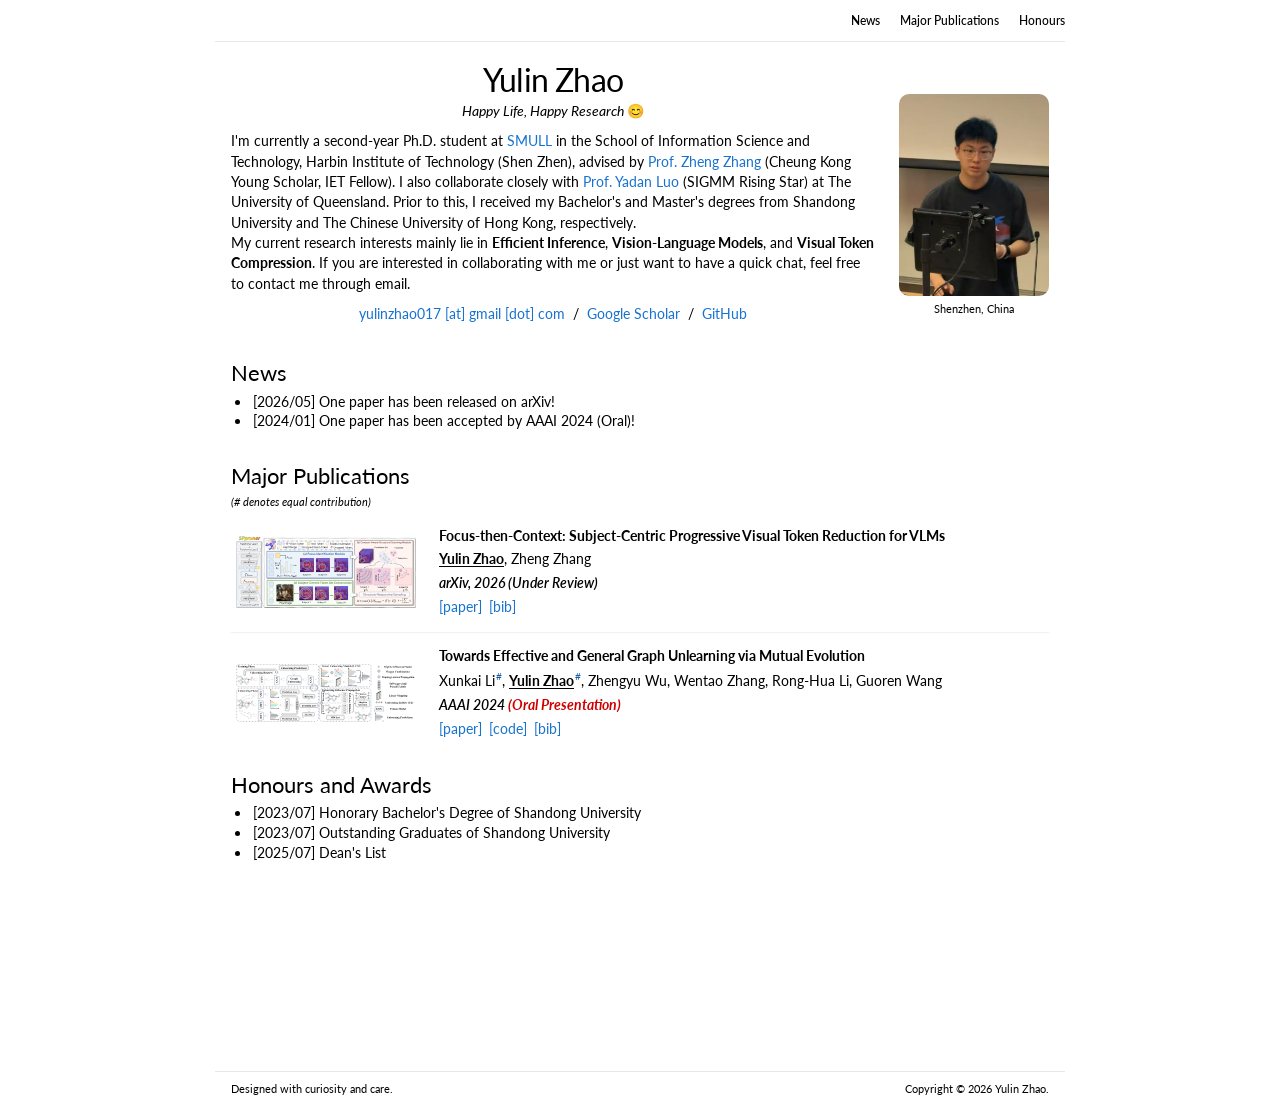
<file: index.html>
<!DOCTYPE html>
<html lang="en">
<head>
  <meta charset="UTF-8" />
  <meta name="viewport" content="width=device-width, initial-scale=1.0" />
  <meta name="description" content="Yulin Zhao is a Ph.D. student at Harbin Institute of Technology, Shenzhen, researching efficient inference, vision-language models, and visual token compression." />
  <meta name="author" content="Yulin Zhao" />
  <meta name="keywords" content="Yulin Zhao, Kasper Zhao, efficient inference, vision-language models, visual token compression, Harbin Institute of Technology, SMULL" />
  <meta name="robots" content="index, follow" />
  <link rel="canonical" href="https://kasperzhao.github.io/" />

  <meta property="og:type" content="profile" />
  <meta property="og:title" content="Yulin Zhao" />
  <meta property="og:description" content="Ph.D. student researching efficient inference, vision-language models, and visual token compression." />
  <meta property="og:url" content="https://kasperzhao.github.io/" />
  <meta property="og:image" content="https://kasperzhao.github.io/assets/homepage_icon.png" />
  <meta property="profile:first_name" content="Yulin" />
  <meta property="profile:last_name" content="Zhao" />

  <title>Yulin Zhao</title>
  <link rel="icon" type="image/png" sizes="64x64" href="assets/favicon.png?v=2" />
  <link rel="apple-touch-icon" sizes="180x180" href="assets/apple-touch-icon.png?v=2" />
  <link rel="preconnect" href="https://fonts.googleapis.com">
  <link rel="preconnect" href="https://fonts.gstatic.com" crossorigin>
  <link href="https://fonts.googleapis.com/css2?family=Lato:ital,wght@0,400;0,700;1,400;1,700&display=swap" rel="stylesheet">
  <link rel="stylesheet" href="styles.css?v=20260913-53" />
  <script type="application/ld+json">
  {
    "@context": "https://schema.org",
    "@type": "Person",
    "name": "Yulin Zhao",
    "url": "https://kasperzhao.github.io/",
    "image": "https://kasperzhao.github.io/assets/profile.png",
    "email": "mailto:yulinzhao017@gmail.com",
    "jobTitle": "Ph.D. Student",
    "affiliation": {
      "@type": "CollegeOrUniversity",
      "name": "Harbin Institute of Technology (Shenzhen)"
    },
    "alumniOf": [
      {"@type": "CollegeOrUniversity", "name": "Shandong University"},
      {"@type": "CollegeOrUniversity", "name": "The Chinese University of Hong Kong"}
    ],
    "sameAs": [
      "https://scholar.google.com/citations?user=YmCfUR0AAAAJ&hl=en",
      "https://github.com/kasperzhao"
    ],
    "knowsAbout": ["Efficient Inference", "Vision-Language Models", "Visual Token Compression"]
  }
  </script>
</head>
<body>
  <div class="page-shell">
    <header class="topbar">
      <nav aria-label="Main navigation">
        <a href="#news">News</a>
        <a href="#publications">Major Publications</a>
        <a href="#honours">Honours</a>
      </nav>
    </header>

    <main id="top">
      <section class="hero" aria-labelledby="intro-title">
        <div class="hero-copy">
          <h1 id="intro-title">Yulin Zhao</h1>
          <p class="role">Happy Life, Happy Research <span class="role-emoji" aria-hidden="true">😊</span></p>
          <p class="bio">
            I'm currently a second-year Ph.D. student at
            <a href="https://cszhengzhang.cn/SMULL/" target="_blank" rel="noopener noreferrer">SMULL</a>
            in the School of Information Science and Technology,
            Harbin Institute of Technology (Shen Zhen), advised by
            <a href="https://cszhengzhang.cn/" target="_blank" rel="noopener noreferrer">Prof. Zheng Zhang</a>
            (Cheung Kong Young Scholar, IET Fellow). I also collaborate closely with
            <a href="https://luoyadan.github.io/" target="_blank" rel="noopener noreferrer">Prof. Yadan Luo</a>
            (SIGMM Rising Star) at The University of Queensland.
            Prior to this, I received my Bachelor's and Master's degrees from Shandong University and
            The Chinese University of Hong Kong, respectively.<br>
            My current research interests mainly lie in <strong>Efficient Inference</strong>,
            <strong>Vision-Language Models</strong>, and <strong>Visual Token Compression</strong>.
            If you are interested in collaborating with me or just want to have a quick chat, feel free
            to contact me through email.
          </p>
          <div class="social-links" aria-label="Profile links">
            <a class="contact-email" href="mailto:yulinzhao017@gmail.com">yulinzhao017 [at] gmail [dot] com</a>
            <span class="social-separator" aria-hidden="true">/</span>
            <a href="https://scholar.google.com/citations?user=YmCfUR0AAAAJ&hl=en" target="_blank" rel="noopener noreferrer">Google Scholar</a>
            <span class="social-separator" aria-hidden="true">/</span>
            <a href="https://github.com/kasperzhao" target="_blank" rel="noopener noreferrer">GitHub</a>
          </div>
        </div>

        <figure class="portrait-wrap">
          <div class="portrait-backdrop" aria-hidden="true"></div>
          <img src="assets/profile.png" alt="Profile photo of Yulin Zhao" class="portrait" />
          <figcaption>Shenzhen, China</figcaption>
        </figure>
      </section>

      <section class="section" id="news" aria-labelledby="news-title">
        <div class="section-heading">
          <h2 id="news-title">News</h2>
        </div>
        <ul class="section-content news-list">
          <li class="news-item">
            <time datetime="2026-05">[2026/05]</time> <span>One paper has been released on arXiv!</span>
          </li>
          <li class="news-item">
            <time datetime="2024-01">[2024/01]</time> <span>One paper has been accepted by AAAI 2024 (Oral)!</span>
          </li>
        </ul>
      </section>

      <section class="section publications-section" id="publications" aria-labelledby="publications-title">
        <div class="section-heading">
          <h2 id="publications-title">Major Publications</h2>
        </div>
        <div class="section-content publication-list">
          <p class="contribution-note">(# denotes equal contribution)</p>
          <article class="publication">
            <div class="paper-visual visual-blue">
              <img src="assets/focus-framework.svg" alt="Framework of the Focus-then-Context method" />
            </div>
            <div class="paper-info">
              <h3>Focus-then-Context: Subject-Centric Progressive Visual Token Reduction for VLMs</h3>
              <p class="authors"><strong>Yulin Zhao</strong>, Zheng Zhang</p>
              <p class="venue-full">arXiv, 2026 <span class="publication-status">(Under Review)</span></p>
              <div class="paper-links">
                <a href="https://arxiv.org/abs/2605.20950" target="_blank" rel="noopener noreferrer">paper</a>
                <a href="https://arxiv.org/bibtex/2605.20950" target="_blank" rel="noopener noreferrer">bib</a>
              </div>
            </div>
          </article>

          <article class="publication">
            <div class="paper-visual visual-green">
              <img src="assets/megu-framework.svg" alt="Framework of the MEGU method" />
            </div>
            <div class="paper-info">
              <h3>Towards Effective and General Graph Unlearning via Mutual Evolution</h3>
              <p class="authors">Xunkai Li<sup>#</sup>, <strong>Yulin Zhao</strong><sup>#</sup>, Zhengyu Wu, Wentao Zhang, Rong-Hua Li, Guoren Wang</p>
              <p class="venue-full">AAAI 2024 <strong class="publication-award">(Oral Presentation)</strong></p>
              <div class="paper-links">
                <a href="https://arxiv.org/abs/2401.11760" target="_blank" rel="noopener noreferrer">paper</a>
                <a href="https://github.com/xkLi-Allen/MEGU" target="_blank" rel="noopener noreferrer">code</a>
                <a href="https://arxiv.org/bibtex/2401.11760" target="_blank" rel="noopener noreferrer">bib</a>
              </div>
            </div>
          </article>
        </div>
      </section>

      <section class="section" id="honours" aria-labelledby="honours-title">
        <div class="section-heading">
          <h2 id="honours-title">Honours and Awards</h2>
        </div>
        <ul class="section-content honor-list">
          <li class="honor-item"><time datetime="2023-07">[2023/07]</time> <span>Honorary Bachelor's Degree of Shandong University</span></li>
          <li class="honor-item"><time datetime="2023-07">[2023/07]</time> <span>Outstanding Graduates of Shandong University</span></li>
          <li class="honor-item"><time datetime="2025-07">[2025/07]</time> <span>Dean's List</span></li>
        </ul>
      </section>

      <div class="visitor-widget" aria-label="Global visitor map and visit statistics">
        <script type="text/javascript" id="mapmyvisitors" src="https://mapmyvisitors.com/map.js?cl=ffffff&amp;w=350&amp;t=tt&amp;d=IXySjb8YfALRJRltGPyx6w-RKQTml05bqevM67NWvwY&amp;co=00055e&amp;cmo=3acc3a&amp;cmn=ff5353&amp;ct=ffffff"></script>
      </div>

    </main>

    <footer>
      <p>Designed with curiosity and care.</p>
      <p class="copyright">Copyright © 2026 Yulin Zhao.</p>
    </footer>
  </div>
</body>
</html>
</file>
<file: styles.css>
:root {
  --ink: #000000;
  --muted: #000000;
  --line: #e5e7ea;
  --accent: #1772d0;
  --accent-dark: #145ca8;
  --accent-light: #c8dcf1;
  --link-hover: #f09228;
  --paper: #ffffff;
  --font: "Lato", Verdana, Helvetica, sans-serif;
}

* { box-sizing: border-box; }
html { scroll-behavior: smooth; }

body {
  margin: 0;
  color: var(--ink);
  background: var(--paper);
  font-family: var(--font);
  font-size: 14px;
  line-height: 1.45;
  -webkit-font-smoothing: antialiased;
}

::selection { color: #fff; background: var(--accent); }
a { color: inherit; text-decoration: none; }
a:focus-visible {
  outline: 2px solid var(--accent);
  outline-offset: 3px;
}

.page-shell {
  width: min(850px, calc(100% - 32px));
  margin: 0 auto;
}

.topbar {
  position: sticky;
  top: 0;
  z-index: 10;
  height: 42px;
  display: flex;
  align-items: center;
  justify-content: flex-end;
  background: rgba(255, 255, 255, .96);
  border-bottom: 1px solid var(--line);
  backdrop-filter: blur(8px);
}
nav { display: flex; gap: 20px; }
nav a {
  color: var(--muted);
  font-size: 12px;
  font-weight: 500;
}
nav a:hover { color: var(--link-hover); }

.hero {
  padding: 0 16px;
  display: grid;
  grid-template-columns: minmax(0, 1fr) 150px;
  align-items: center;
  gap: 24px;
}
.hero-copy { grid-column: 1; padding: 20px 0; }
.eyebrow {
  margin: 0;
  color: var(--muted);
  font-size: 12px;
  font-weight: 600;
  letter-spacing: .08em;
  text-align: center;
  text-transform: uppercase;
}
h1 {
  margin: 0;
  font-size: 32px;
  font-weight: 400;
  letter-spacing: -.025em;
  line-height: 1.1;
  text-align: center;
}
.role {
  margin: 4px 0 10px;
  color: var(--muted);
  font-size: 14px;
  font-style: italic;
  text-align: center;
}
.role-emoji { font-style: normal; }
.bio { margin: 0; color: var(--ink); }
.bio:last-of-type { margin-bottom: 0; }
.bio a, .bio strong { color: var(--ink); }
.bio strong { font-weight: 700; }
.bio a { color: var(--accent); font-weight: 400; }
.bio a:hover { color: var(--link-hover); }

.social-links {
  margin-top: 10px;
  display: flex;
  flex-wrap: wrap;
  align-items: center;
  justify-content: center;
  gap: 0;
  font-size: 14px;
}
.social-links a {
  color: var(--accent);
  font-size: inherit;
  font-weight: 400;
}
.social-links a:hover { color: var(--link-hover); }
.social-separator {
  margin: 0 8px;
  color: var(--muted);
}

.portrait-wrap {
  grid-column: 2;
  grid-row: 1;
  width: 100%;
  max-width: 150px;
  margin: 0;
  padding: 0;
  justify-self: end;
  transform: translateY(12px);
}
.portrait-backdrop { display: none; }
.portrait {
  display: block;
  width: 100%;
  height: auto;
  object-fit: contain;
  border-radius: 10px;
}
.portrait-wrap figcaption {
  margin-top: 5px;
  color: var(--muted);
  font-size: 11px;
  text-align: center;
}

.section {
  width: 100%;
  margin: 0 auto;
  padding: 16px;
  scroll-margin-top: 60px;
}
.section-heading { margin-bottom: 5px; }
.section-heading h2 {
  margin: 0;
  font-size: 22px;
  font-weight: 400;
  line-height: 1.2;
}
.section-heading::after { display: none; }

.news-list, .honor-list {
  margin: 0;
  padding-left: 20px;
  list-style: disc;
}
.news-item, .honor-item {
  padding: 0 0 0 2px;
  font-size: 14px;
  line-height: 1.4;
}
.news-item::marker, .honor-item::marker { color: var(--muted); }
.news-item time, .honor-item time {
  display: inline;
  color: var(--ink);
  font-size: 14px;
  font-weight: 400;
  white-space: nowrap;
}
.news-item strong { font-weight: 600; }
.news-item a { color: var(--accent); }
.news-item a:hover { color: var(--link-hover); }

.publications-section { padding-bottom: 8px; }
.contribution-note {
  margin: 0 0 7px;
  color: var(--muted);
  font-size: 11px;
  font-style: italic;
}
.publication {
  padding: 10px 0;
  display: grid;
  grid-template-columns: 190px minmax(0, 1fr);
  align-items: center;
  gap: 18px;
  border-bottom: 1px solid #f1f1f1;
}
.publication:first-of-type { padding-top: 5px; }
.publication:last-of-type { padding-bottom: 5px; border-bottom: 0; }
.paper-visual {
  min-height: 100px;
  padding: 5px;
  display: flex;
  align-items: center;
  justify-content: flex-start;
}
.paper-visual img {
  display: block;
  width: 180px;
  max-width: 100%;
  max-height: 100px;
  object-fit: contain;
}
.paper-info { min-width: 0; padding: 0; }
.paper-info h3 {
  margin: 0 0 4px;
  font-size: 14px;
  font-weight: 700;
  line-height: 1.3;
}
.authors {
  margin: 0 0 4px;
  color: var(--ink);
  font-size: 14px;
  font-style: normal;
}
.authors strong {
  color: var(--ink);
  text-decoration: underline;
  text-decoration-thickness: 1px;
  text-underline-offset: 2px;
}
.authors sup { margin-left: 1px; color: var(--accent-dark); font-size: .7em; }
.venue-full {
  margin: 3px 0 0;
  color: var(--ink);
  font-size: 14px;
  font-weight: 600;
  font-style: italic;
}
.publication-status { font-style: italic; }
.publication-award {
  color: #d00000;
  font-size: 14px;
  font-style: italic;
  font-weight: 700;
}
.paper-links { margin-top: 4px; display: flex; flex-wrap: wrap; gap: 7px; }
.paper-links a { color: var(--accent); font-size: 14px; }
.paper-links a::before { content: "["; }
.paper-links a::after { content: "]"; }
.paper-links a:hover { color: var(--link-hover); }

.visitor-widget {
  width: min(350px, 100%);
  min-height: 180px;
  margin: 5px auto 8px;
  display: flex;
  align-items: center;
  justify-content: center;
  overflow: hidden;
}
.visitor-widget iframe,
.visitor-widget canvas,
.visitor-widget img { max-width: 100% !important; }

footer {
  padding: 9px 16px 12px;
  display: flex;
  justify-content: space-between;
  color: var(--muted);
  border-top: 1px solid var(--line);
  font-size: 11px;
}
footer p { margin: 0; }

@media (max-width: 760px) {
  .page-shell { width: min(100% - 28px, 650px); }
  .topbar { height: 42px; }
  nav { gap: 18px; }
  .hero { padding: 16px 0; grid-template-columns: 1fr; gap: 15px; }
  .hero-copy, .portrait-wrap { grid-column: auto; grid-row: auto; padding: 0; }
  .portrait-wrap { transform: none; }
  .portrait-wrap { width: min(55%, 220px); justify-self: center; }
  .section { padding: 10px 0 12px; }
  .publication { grid-template-columns: 1fr; gap: 12px; }
  .paper-visual { width: min(100%, 360px); margin: 0 auto; justify-content: center; }
}

@media (max-width: 500px) {
  nav a:first-child { display: none; }
  h1 { font-size: 32px; }
  .social-links { justify-content: center; row-gap: 4px; }
  .section-heading h2 { font-size: 21px; }
  footer { display: block; }
  footer p + p { margin-top: 3px; }
}
</file>
